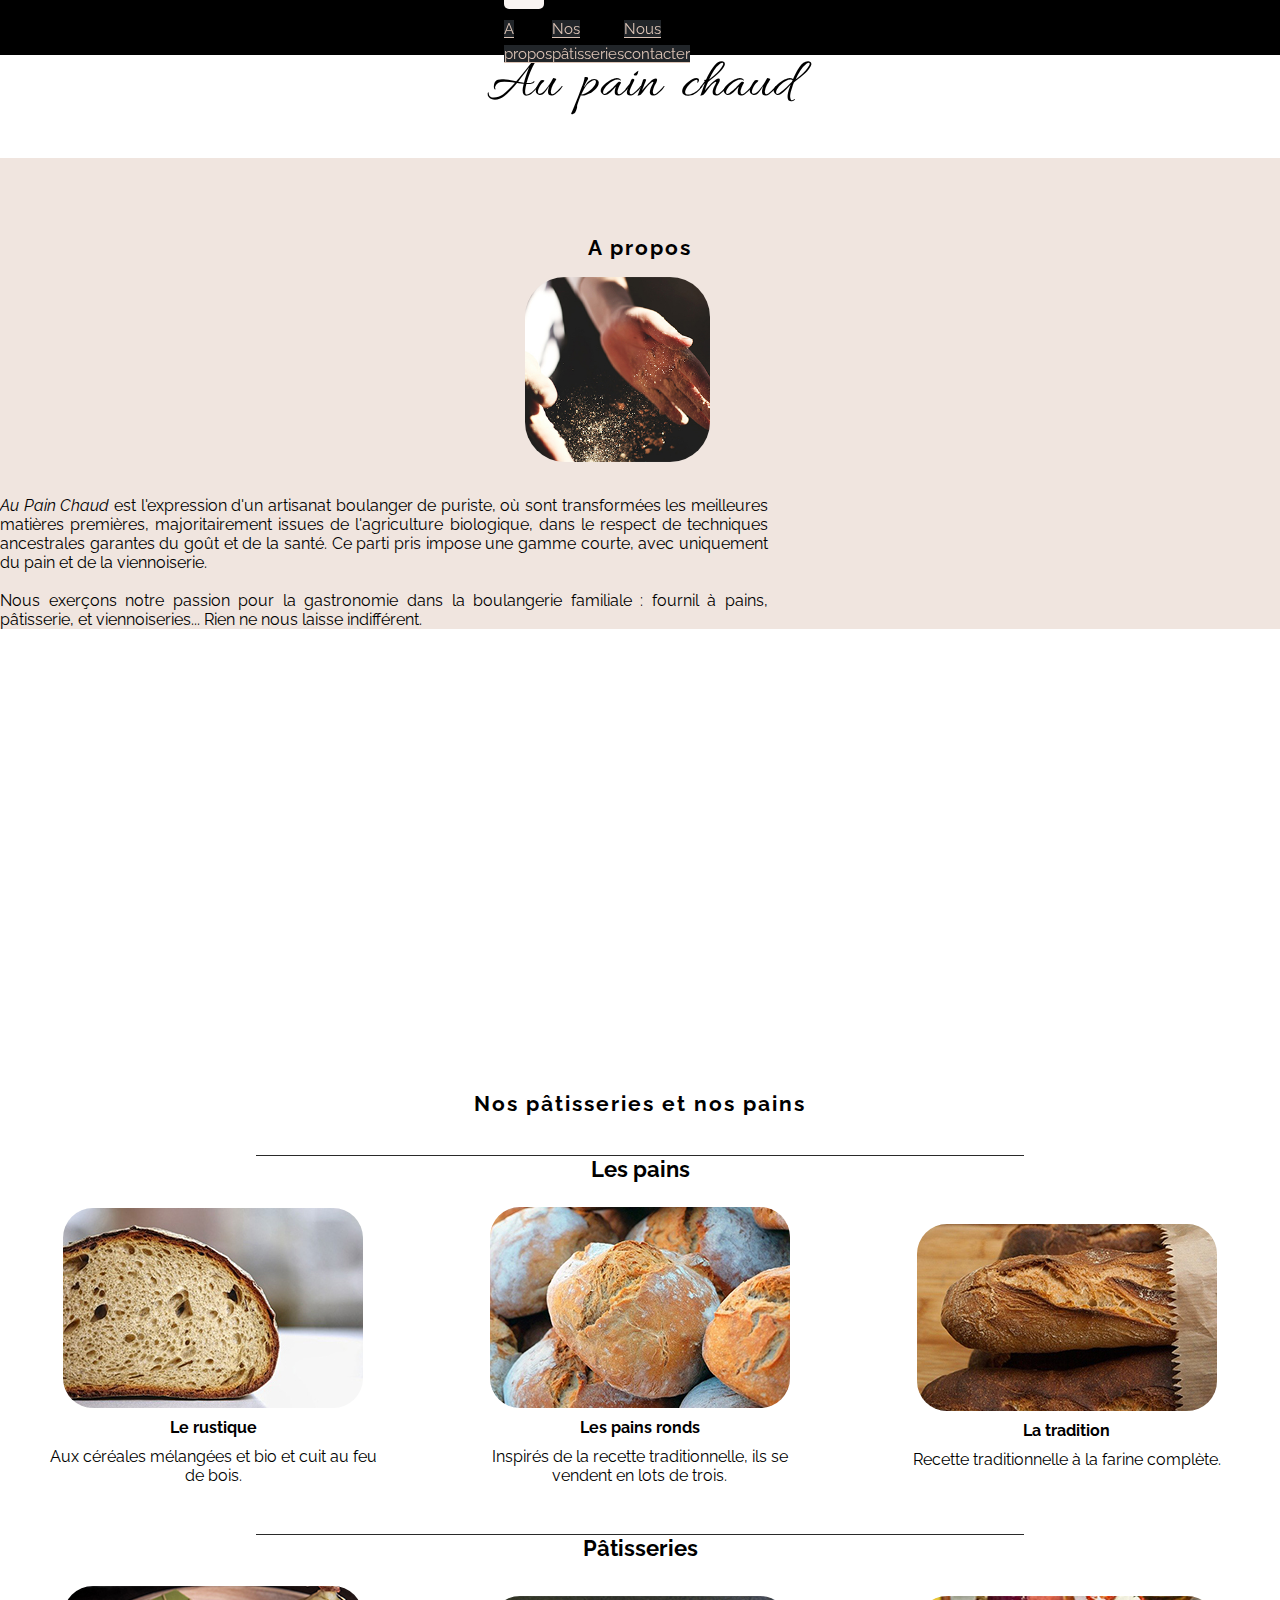
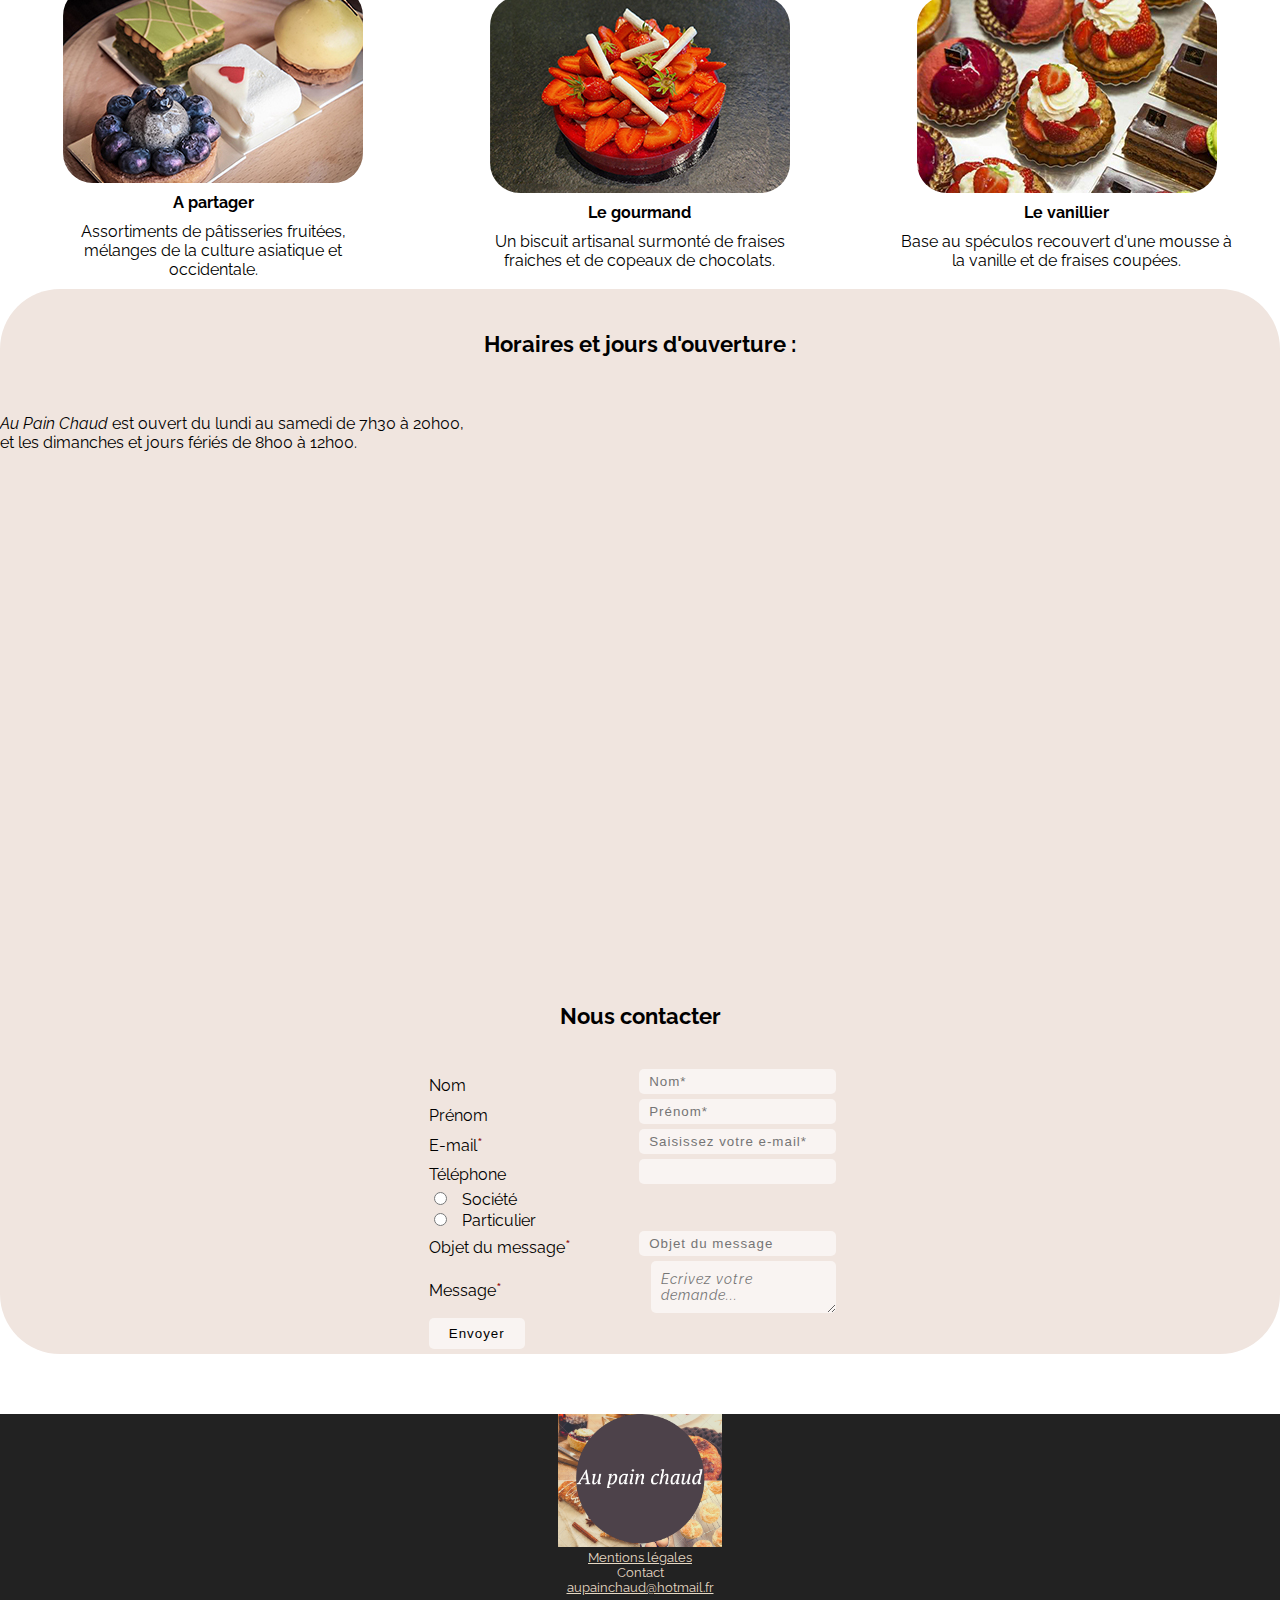
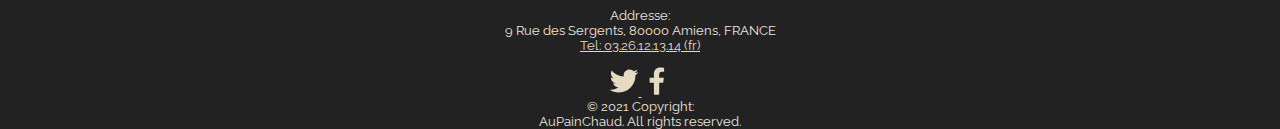
<file: index.html>
<!DOCTYPE html>
<html lang="fr">
<head>
    <meta charset="UTF-8">
    <meta http-equiv="X-UA-Compatible" content="IE=edge">
    <meta name="viewport" content="width=device-width, initial-scale=1.0">
    <link rel="preconnect" href="https://fonts.googleapis.com">
    <link rel="preconnect" href="https://fonts.gstatic.com" crossorigin>
    <!--bootstrap-->
    <link href="https://cdn.jsdelivr.net/npm/bootstrap@5.0.2/dist/css/bootstrap.min.css" rel="stylesheet"
        integrity="sha384-EVSTQN3/azprG1Anm3QDgpJLIm9Nao0Yz1ztcQTwFspd3yD65VohhpuuCOmLASjC" crossorigin="anonymous">
    <!--police d'écriture-->
    <link href="https://fonts.googleapis.com/css2?family=Raleway:wght@300&display=swap" rel="stylesheet">
    <link href="https://fonts.googleapis.com/css2?family=Allura&display=swap" rel="stylesheet">     
    <link href="https://fonts.googleapis.com/css2?family=Allura&display=swap" rel="stylesheet">
    <link rel="stylesheet" href="asset/css/style.css">    
    <!--logo-->
    <link rel="icon" type="image/png" sizes="16x16" href="asset/img/Logo_Au_Pain_Chaud.png">
    <title>Au pain chaud - Boulangerie pâtisserie sur Amiens</title>
</head>
<body>
    <header>
          <nav class="navbar navbar-expand-lg fixed-top navbar-dark bg-dark">
            <div class="container">
              <button class="navbar-toggler" type="button" data-bs-toggle="collapse" data-bs-target="#navbarTogglerDemo03" aria-controls="navbarTogglerDemo03" aria-expanded="false" aria-label="Toggle navigation">
                <span class="navbar-toggler-icon"></span>
              </button>
              <div class="collapse navbar-collapse justify-content-center" id="navbarTogglerDemo03">
                <ul class="navbar-nav">
                    <li class="nav-item">
                      <a class="nav-link" href="#abLink">A propos</a>
                    </li>
                    <li class="nav-item">
                      <a class="nav-link" href="#pastryLink">Nos pâtisseries</a>
                    </li>
                    <li class="nav-item">
                      <a class="nav-link" href="#contactLink">Nous contacter</a>
                    </li>
                  </ul>
              </div>
            </div>
          </nav>
          
        <!-- end nav barre -->
    </header>     
            <h1 class="marg">Au pain chaud</h1>
    <!-- about -->
    <div class="container-fluid">
        <div class="row">
            <div class="about">
                <div id="abLink" class="abTitle">
                    <h2 class="col-12 col-lg-12 mb-4">A propos</h2>
                </div>
                <div class="col-12 mb-4 col-lg-4">
                    <img src="asset/img/apropos.jpg" class="abImage" alt="image de mains de boulanger - Au Pain Chaud">
                </div>

                <div class="col-12 col-lg-8">
                    <p class="abText"><em>Au Pain Chaud</em> est l'expression d'un artisanat boulanger de puriste,
                        où sont transformées les meilleures matières premières, majoritairement issues de
                        l'agriculture biologique,
                        dans le respect de techniques ancestrales garantes du goût et de la santé. Ce parti pris
                        impose une gamme
                        courte, avec uniquement du pain et de la viennoiserie.</p> <br>

                    <p class="abText">Nous exerçons notre passion pour la gastronomie dans la boulangerie familiale
                        :
                        fournil à pains, pâtisserie, et viennoiseries... Rien ne nous laisse indifférent.</p>
                </div>
            </div>
        </div>
    </div>
    <!-- end about -->
    <div class="img-fluid video" >
        <iframe width="560" height="315" src="https://www.youtube.com/embed/OR29MSlsKBU?autoplay=1&mute=1"  
        title="YouTube video player" frameborder="0"
         allow="accelerometer; autoplay; clipboard-write; encrypted-media; gyroscope; picture-in-picture" 
         allowfullscreen></iframe>
    </div>     
    <!--portfolio-->
    <div class="container-fluid">
    <h2 id="pastryLink" class="pastry display-2">Nos pâtisseries et nos pains</h2>    
        <h3>Les pains</h3>
        <div class="row folio">
            <div class="col-12 col-xs-12 col-sm-12 col-md-12 col-lg-4 imgTab">
                <img src="asset/img/rustic.jpg" alt="Pain rustique au feu de bois - Au Pain Chaud">
                <h4>Le rustique</h4>
                <p>Aux céréales mélangées et bio et cuit au feu de bois.</p>
            </div>

            <div class="col-12 col-xs-12 col-sm-12 col-md-12 col-lg-4 imgTab">
                <img src="asset/img/round.jpg" alt="Lots de pains ronds - Au Pain Chaud">
                <h4>Les pains ronds</h4>
                <p>Inspirés de la recette traditionnelle, ils se vendent en lots de trois.</p>
            </div>

            <div class="col-12 col-xs-12 col-sm-12 col-md-12 col-lg-4 imgTab">
                <img src="asset/img/tradition.jpg" alt="Pains tradition - Au Pain Chaud">
                <h4>La tradition</h4>
                <p>Recette traditionnelle à la farine complète.</p>
            </div>
        </div>
        <!-- Pâtisseries -->
        <h3>Pâtisseries</h3>
        <div class="row folio">
            <div class="col-12 col-xs-12 col-sm-12 col-md-12 col-lg-4 imgTab"><img src="asset/img/blueberry.jpg" alt="Assortiments de pâtisseries aux fruits - Au Pain Chaud">
                <h4>A partager</h4>
                <p>Assortiments de pâtisseries fruitées, mélanges de la culture asiatique et occidentale.</p>
            </div>

            <div class="col-12 col-xs-12 col-sm-12 col-md-12 col-lg-4 imgTab"><img src="asset/img/charlotte.jpg" alt="Biscuits auc fraises et chocolats blancs - Au Pain Chaud">
                <h4>Le gourmand</h4>
                <p>Un biscuit artisanal surmonté de fraises fraiches et de copeaux de chocolats.</p>
            </div>

            <div class="col-12 col-xs-12 col-sm-12 col-md-12 col-lg-4 imgTab"><img src="asset/img/redPastry.jpg" alt="Pâtisseries à la vanille et aux fraises - Au Pain Chaud">
                <h4>Le vanillier</h4>
                <p>Base au spéculos recouvert d'une mousse à la vanille et de fraises coupées.</p>
            </div>
        </div>
    </div>
    <!-- end portfolio
    adress & form contact -->
    <!-- <h2 id="contactLink">Venir chez nous</h2>
    <div class="contactContainer container-fluid">
        <div class="row">
            <div class="contactItems">
                <h3>Nous contacter</h3>
                <form action="/ma-page-de-traitement" method="POST">
                    <div class="row">
                        <div class="col-12">
                        <label for="name">Nom <span>* </span></label>
                        <input type="text" id="name" name="user_name" placeholder="Nom*" required>
                    </div>
                    </div>
                    <div class="row">
                        <div class="col-12">
                        <label for="firstname">Prénom <span>* </span></label>
                        <input type="text" id="firstname" name="user_firstname" placeholder="Prénom*" required>
                    </div>
                </div>
                    <div class="row">
                        <div class="col-12">
                        <label for="mail">E-mail<span></span></label>
                        <input type="email" id="mail" name="user_mail" placeholder="Saisissez votre e-mail*">
                    </div>
                </div>
                    <div class="row">
                        <div class="col-12">
                        <label>Téléphone </label>
                        <input type="tel" name="tel" maxlength="10" Pattern="^9[0-9]{7}" />
                    </div>
                </div>
                    <div class="row">
                        <div class="col-12">
                        <input type="radio" id="society" name="type" value="society">
                        <label for="society">Société</label>
                    </div>
                </div>
                    <div class="row">
                        <div class="col-12">
                        <input type="radio" id="particulier" name="type" value="particulier">
                        <label for="particulier">Particulier</label>
                    </div>
                </div>
                    <div class="row">
                        <div class="col-12">
                        <label for="subjectline">Objet du message<span>*</span></label>
                        <input type="text" id="subjectline" name="subjectline" placeholder="Objet du message" required>
                    </div>
                </div>
                    <div class="row">
                        <div class="col-12">
                        <label for="msg">Message<span>*</span></label>
                        <textarea id="msg" name="user_message" placeholder="Ecrivez votre demande..." required></textarea>
                    </div>
                    </div>
                    <div class="button">
                        <button type="submit">Envoyer</button>
                    </div>
                </form>
            </div>    
        </div>

        map
        <div class="row">
            <div class="col-12 col-lg-6">
                <div class="contactItems"><iframe class="map"
                        src="https://www.google.com/maps/embed?pb=!1m18!1m12!1m3!1d2570.26251409109!2d2.296106338242958!3d49.89387466146538!2m3!1f0!2f0!3f0!3m2!1i1024!2i768!4f13.1!3m3!1m2!1s0x47e78438b2bf754f%3A0x8ab1ab82f99fffc6!2sPlaisir%20du%20Pain%20Chaud!5e0!3m2!1sfr!2sfr!4v1624458590039!5m2!1sfr!2sfr"
                        width="500" height="500" style="border: 150px;" allowfullscreen="" loading="lazy"></iframe>
                </div>
            </div>
        </div>
        schedules
        <div class="contactItems schedule">
            <div class="col-12 offset-3 col-lg-6">
                <h3>Horaires et jours d'ouverture de votre boulangerie pâtisserie</h3>
                <p><em>Au Pain Chaud</em> est ouvert du lundi au samedi de 7h30 à 20h00,<br>
                    et les dimanches et jours fériés de 8h00 à 12h00.</p>
            </div>
        </div>        
    </div>  -->
    <div class="container-fluid">
        <div class="contactContainer">            
            <div class="row">
                <div class="col col-xs-12 col-lg-4 col-md-4 text-center">
                    </br>
                    <h3>Horaires et jours d'ouverture :</h3></br>
                    <p><em>Au Pain Chaud</em> est ouvert du lundi au samedi de 7h30 à 20h00,<br>
                        et les dimanches et jours fériés de 8h00 à 12h00.</p>
                </div>               
                <div class="col col-xs-12 col-lg-4 col-md-4">
                    <iframe class="map  justify-content-center"
                        src="https://www.google.com/maps/embed?pb=!1m18!1m12!1m3!1d2570.26251409109!2d2.296106338242958!3d49.89387466146538!2m3!1f0!2f0!3f0!3m2!1i1024!2i768!4f13.1!3m3!1m2!1s0x47e78438b2bf754f%3A0x8ab1ab82f99fffc6!2sPlaisir%20du%20Pain%20Chaud!5e0!3m2!1sfr!2sfr!4v1624458590039!5m2!1sfr!2sfr"
                        width="450" height="450" style="border: 150px;;" allowfullscreen="" loading="lazy"></iframe>
                </div>            
                <div class="col col-xs-12 col-lg-4 col-md-4 justify-content-center">
                    </br>
                    <h3>Nous contacter</h3>
              
                    <form action="/ma-page-de-traitement" method="POST">
                        <div>
                            <label for="name">Nom <span> </span></label>
                            <input type="text" id="name" name="user_name" placeholder="Nom*" required>
                        </div>
                        <div>
                            <label for="firstname">Prénom <span> </span></label>
                            <input type="text" id="firstname" name="user_firstname" placeholder="Prénom*" required>
                        </div>
                        <div>
                            <label for="mail">E-mail<span>*</span></label>
                            <input type="email" id="mail" name="user_mail" placeholder="Saisissez votre e-mail*">
                        </div>
                        <div>
                            <label>Téléphone </label>
                            <input type="tel" name="tel" maxlength="10" Pattern="^9[0-9]{7}" />
                        </div>
                        <div>
                            <input type="radio" id="society" name="type" value="society">
                            <label for="society">Société</label>
                        </div>
                        <div>
                            <input type="radio" id="particulier" name="type" value="particulier">
                            <label for="particulier">Particulier</label>
                        </div>
                        <div>
                            <label for="subjectline">Objet du message<span>*</span></label>
                            <input type="text" id="subjectline" name="subjectline" placeholder="Objet du message"
                                required>
                        </div>
                        <div>
                            <label for="msg">Message<span>*</span></label>
                            <textarea id="msg" name="user_message" placeholder="Ecrivez votre demande..."
                                required></textarea>
                        </div>
                        <div class="button">
                            <button type="submit">Envoyer</button>
                        </div>
                    </form>
                </div>


            </div>
        </div>
    <!-- footer -->
    <footer class="page-footer font-small blue pt-4">
        <div class="container">  
        <!--row -->
        <div class="row">
            <div class="col-12 col-lg-4 mb-md-0 mt-3">
            <a class="text-uppercase"><img class="img-footer" img src="asset/img/Logo_Au_Pain_Chaud.png" alt="logo - Au Pain Chaud"
                style="width:30%; height:auto; margin-left: 0"></a>  
            </div>
            <div class="col-12 col-lg-2 mb-md-0 mb-3">  
            <a href="legalNotice.html" target="_blank">Mentions légales</a>  
            </div>
            <div class="col-12 col-lg-2 mb-md-0 mb-3"> 
            <a>Contact<br><a href="mailto:aupainchaud@hotmail.fr">aupainchaud@hotmail.fr</a>
            </div>
            <div class="col-12 col-lg-2 mb-md-0 mb-3">
            <p>Addresse:<br> 9 Rue des Sergents, 80000 Amiens, FRANCE<br>
                <a href="tel:+333121314">Tel: 03.26.12.13.14 (fr)</a>
            </p>
            </div>
            <div class="col-12 col-lg-2 mb-md-0 mb-3">  
            <a href="https://twitter.com/?lang=fr" target="_blank">
                <img src="asset/img/twitter.svg" alt="logo twitter blanc" id="logotwitter">
            </a>     
            <a href="https://facebook.com/%22%3E" target="_blank">
                <img img src="asset/img/facebook.svg" alt="logo facebook bleu" id="logofacebook">
            </a>  
            </div> 
            <!-- Copyright -->
            <div class="col-12 mb-md-0 mb-3footer-copyright text-center py-4">© 2021 Copyright: </br> AuPainChaud.
            All rights reserved.
            </div>  
        </div>
        </div> 
    </footer>
    <!--bootstrap-->
    <script src="https://cdn.jsdelivr.net/npm/bootstrap@5.0.2/dist/js/bootstrap.bundle.min.js"
        integrity="sha384-MrcW6ZMFYlzcLA8Nl+NtUVF0sA7MsXsP1UyJoMp4YLEuNSfAP+JcXn/tWtIaxVXM" crossorigin="anonymous">
    </script>
</body>
</html>
</file>
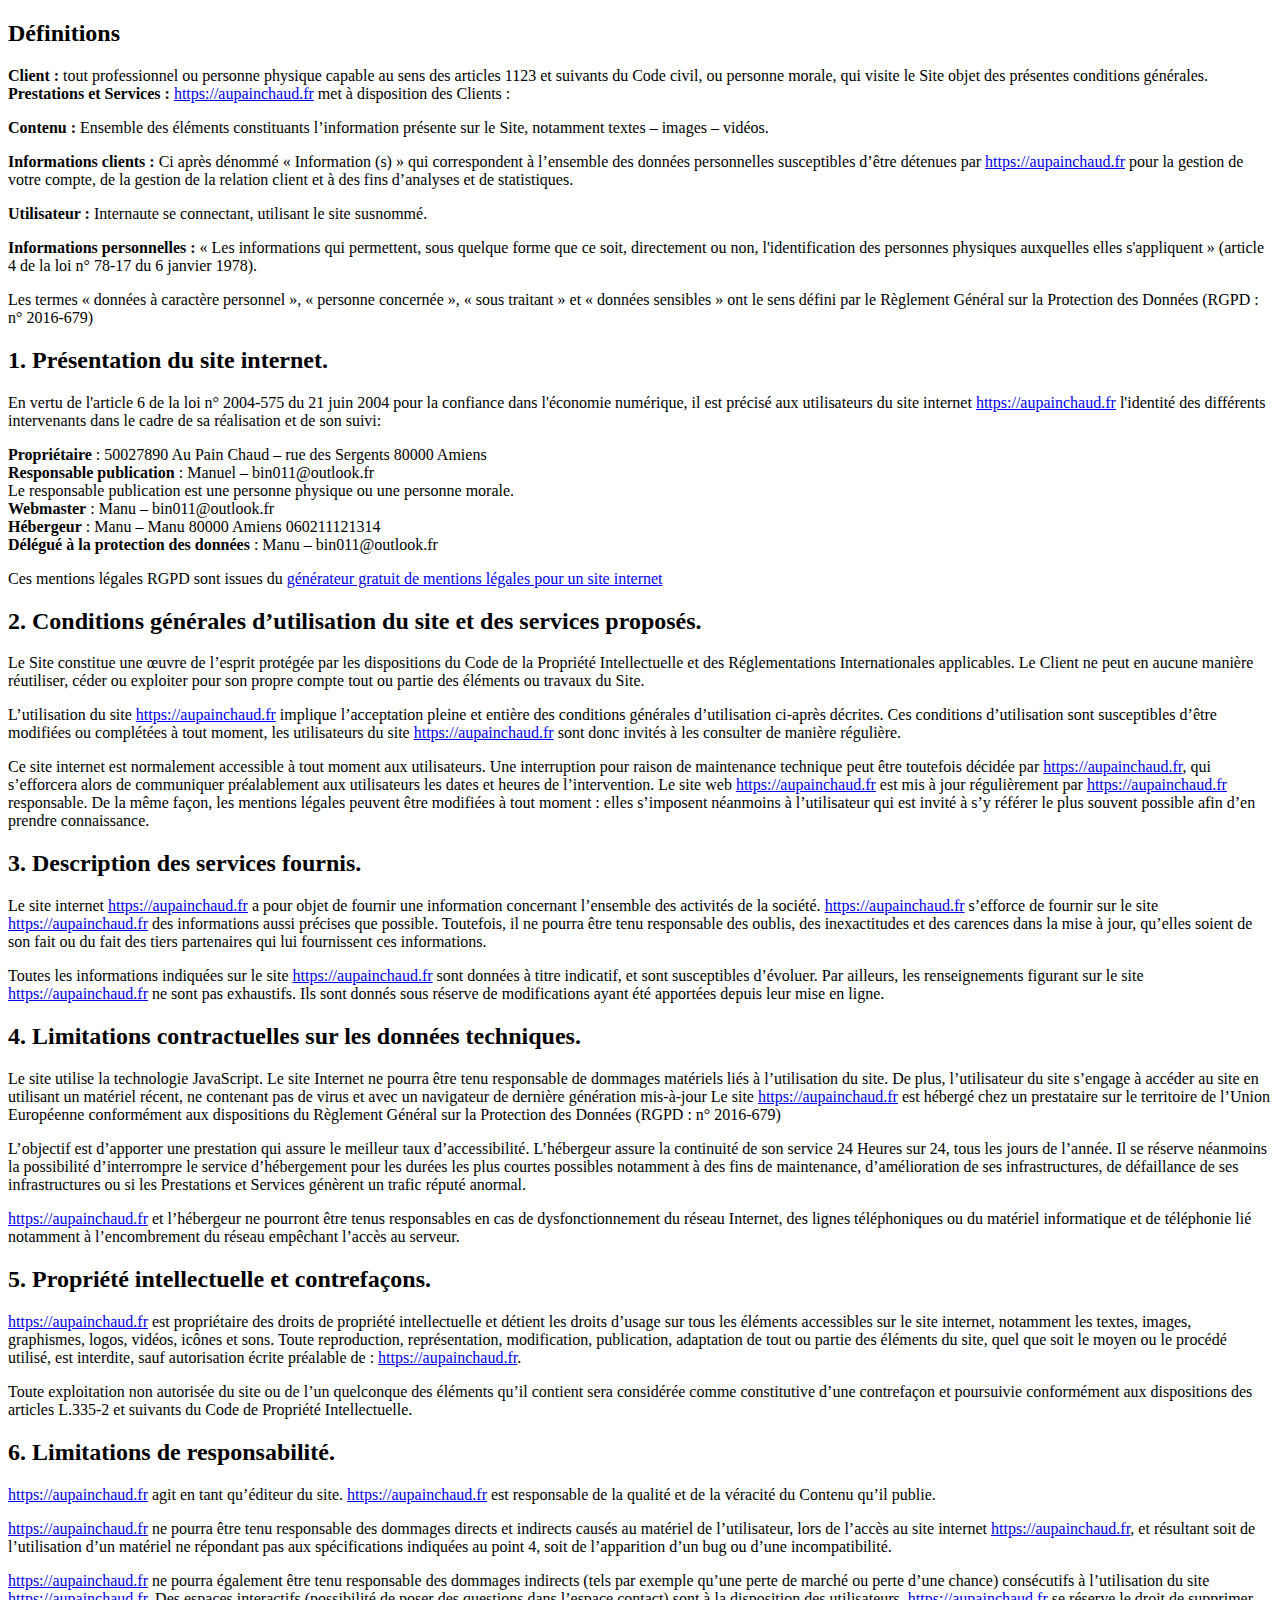
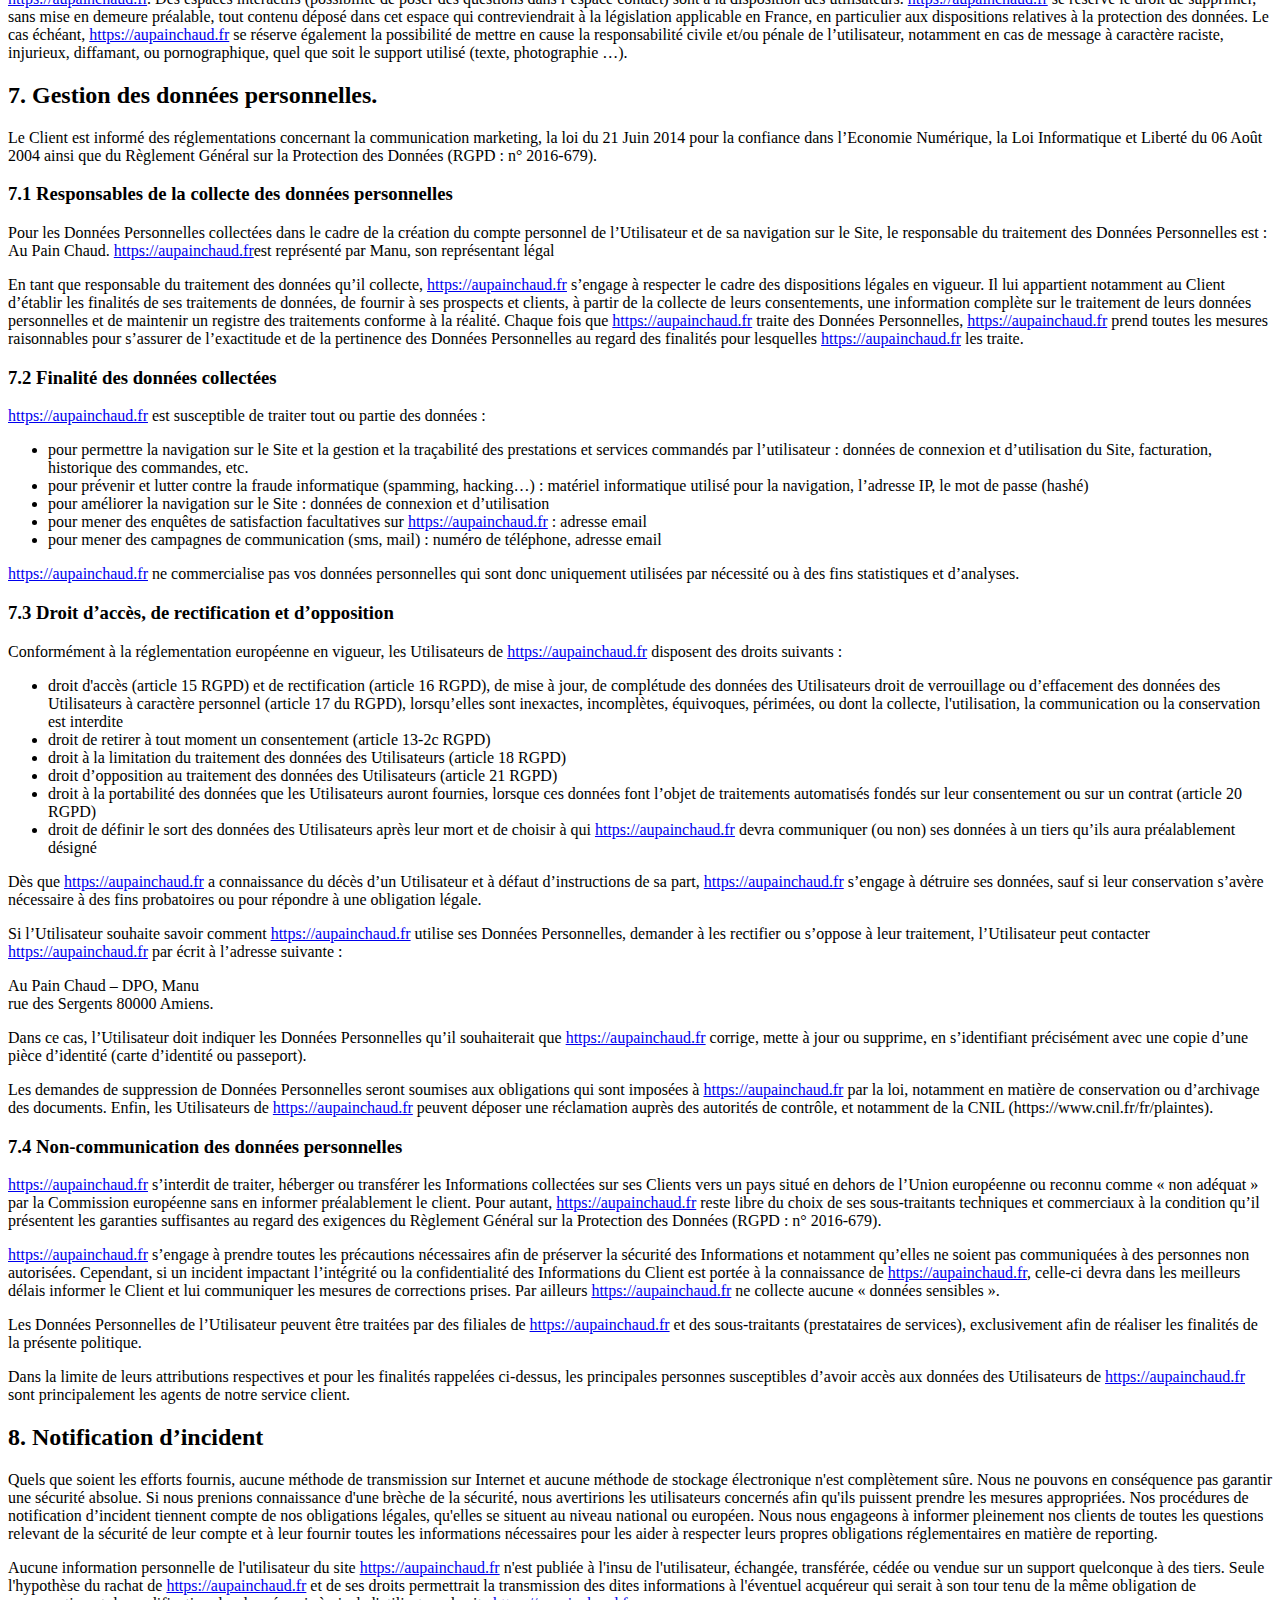
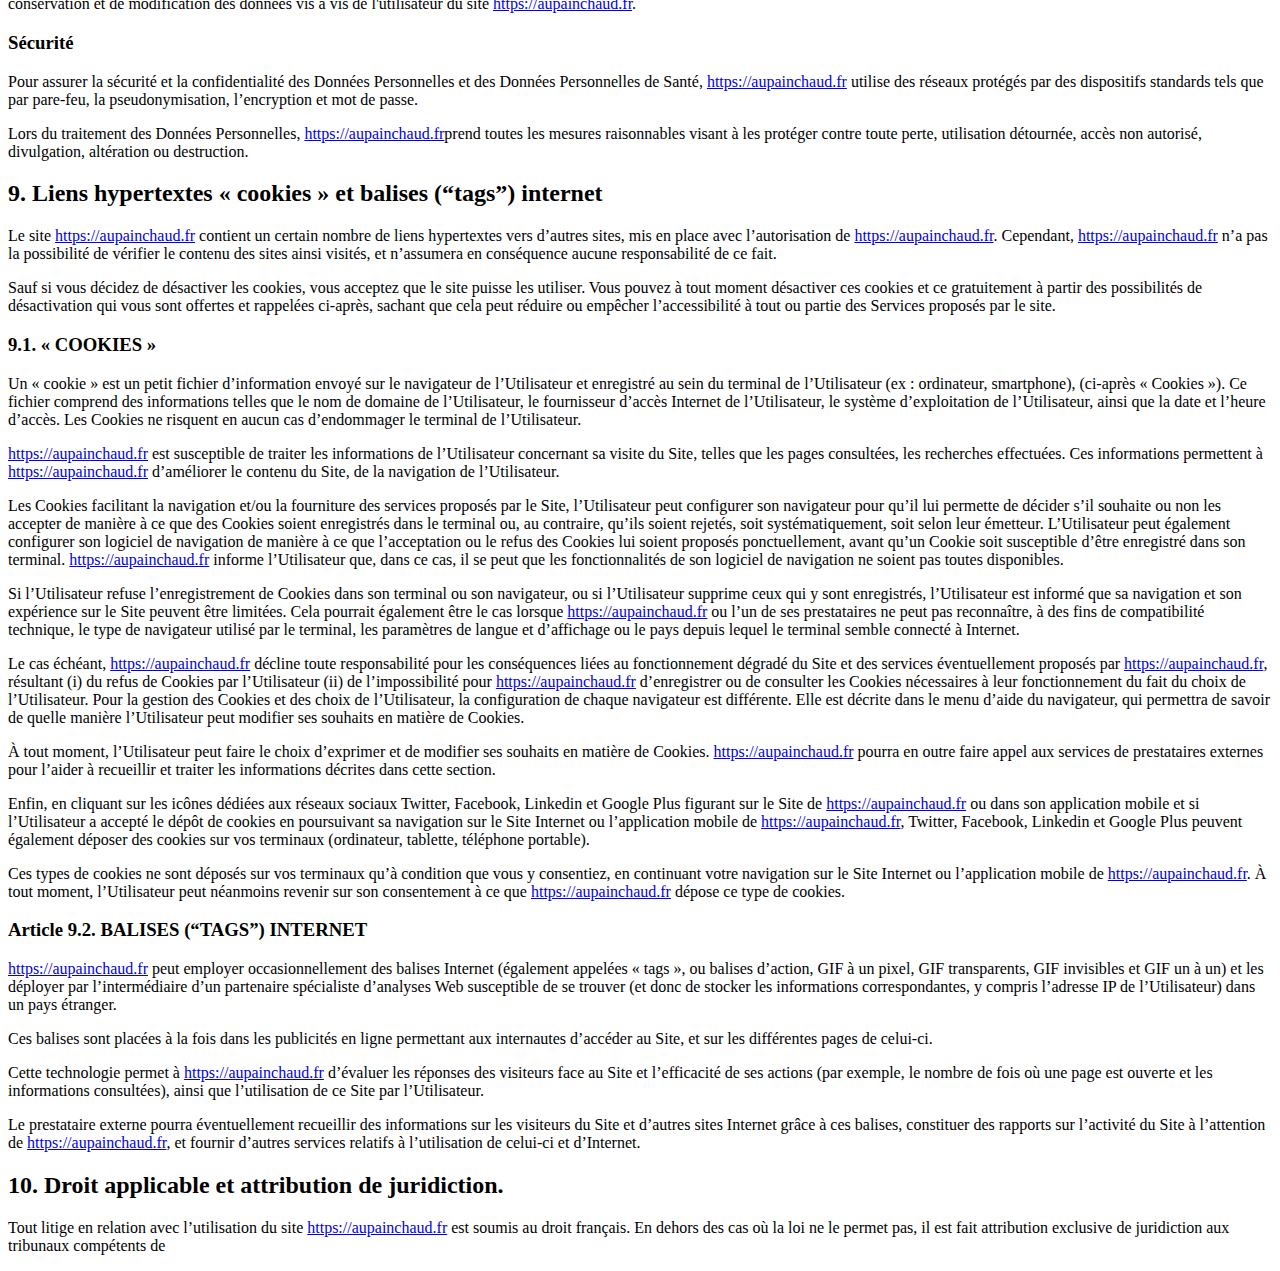
<file: legalNotice.html>
<!DOCTYPE html>
<html lang="fr">
<head>
    <meta charset="utf-8">
    <meta http-equiv="X-UA-Compatible" content="IE=edge">
    <meta name="viewport" content="width=device-width, initial-scale=1.0">

    <title>Mentions Légales - Au Pain Chaud</title>
</head>
<body>
              
                <h2>Définitions</h2>
                <p><b>Client :</b> tout professionnel ou personne physique capable au sens des articles 1123 et suivants du Code civil, ou personne morale, qui visite le Site objet des présentes conditions générales.<br>
                <b>Prestations et Services :</b> <a href="https://aupainchaud.fr">https://aupainchaud.fr</a> met à disposition des Clients :</p>

                <p><b>Contenu :</b> Ensemble des éléments constituants l’information présente sur le Site, notamment textes – images – vidéos.</p>

                <p><b>Informations clients :</b> Ci après dénommé « Information (s) » qui correspondent à l’ensemble des données personnelles susceptibles d’être détenues par <a href="https://aupainchaud.fr">https://aupainchaud.fr</a> pour la gestion de votre compte, de la gestion de la relation client et à des fins d’analyses et de statistiques.</p>


                <p><b>Utilisateur :</b> Internaute se connectant, utilisant le site susnommé.</p>
                <p><b>Informations personnelles :</b> « Les informations qui permettent, sous quelque forme que ce soit, directement ou non, l'identification des personnes physiques auxquelles elles s'appliquent » (article 4 de la loi n° 78-17 du 6 janvier 1978).</p>
                <p>Les termes « données à caractère personnel », « personne concernée », « sous traitant » et « données sensibles » ont le sens défini par le Règlement Général sur la Protection des Données (RGPD : n° 2016-679)</p>

                <h2>1. Présentation du site internet.</h2>
                <p>En vertu de l'article 6 de la loi n° 2004-575 du 21 juin 2004 pour la confiance dans l'économie numérique, il est précisé aux utilisateurs du site internet <a href="https://aupainchaud.fr">https://aupainchaud.fr</a> l'identité des différents intervenants dans le cadre de sa réalisation et de son suivi:
                </p><p><strong>Propriétaire</strong> :  50027890 Au Pain Chaud   – rue des Sergents 80000 Amiens<br>
                              
                <strong>Responsable publication</strong> : Manuel – bin011@outlook.fr<br>
                Le responsable publication est une personne physique ou une personne morale.<br>
                <strong>Webmaster</strong> : Manu – bin011@outlook.fr<br>
                <strong>Hébergeur</strong> : Manu – Manu 80000 Amiens 060211121314<br>
                <strong>Délégué à la protection des données</strong> : Manu – bin011@outlook.fr<br>
                </p>

                <div ng-bind-html="linkHTML"><p>Ces mentions légales RGPD sont issues du <a href="https://fr.orson.io/1371/generateur-mentions-legales" title="générateur gratuit de mentions légales pour un site internet">générateur gratuit de mentions légales pour un site internet</a></p></div>



                <h2>2. Conditions générales d’utilisation du site et des services proposés.</h2>

                <p>Le Site constitue une œuvre de l’esprit protégée par les dispositions du Code de la Propriété Intellectuelle et des Réglementations Internationales applicables. 
                Le Client ne peut en aucune manière réutiliser, céder ou exploiter pour son propre compte tout ou partie des éléments ou travaux du Site.</p>

                <p>L’utilisation du site <a href="https://aupainchaud.fr">https://aupainchaud.fr</a> implique l’acceptation pleine et entière des conditions générales d’utilisation ci-après décrites. Ces conditions d’utilisation sont susceptibles d’être modifiées ou complétées à tout moment, les utilisateurs du site <a href="https://aupainchaud.fr">https://aupainchaud.fr</a> sont donc invités à les consulter de manière régulière.</p>

                <p>Ce site internet est normalement accessible à tout moment aux utilisateurs. Une interruption pour raison de maintenance technique peut être toutefois décidée par <a href="https://aupainchaud.fr">https://aupainchaud.fr</a>, qui s’efforcera alors de communiquer préalablement aux utilisateurs les dates et heures de l’intervention.
                Le site web <a href="https://aupainchaud.fr">https://aupainchaud.fr</a> est mis à jour régulièrement par <a href="https://aupainchaud.fr">https://aupainchaud.fr</a> responsable. De la même façon, les mentions légales peuvent être modifiées à tout moment : elles s’imposent néanmoins à l’utilisateur qui est invité à s’y référer le plus souvent possible afin d’en prendre connaissance.</p>

                <h2>3. Description des services fournis.</h2>

                <p>Le site internet <a href="https://aupainchaud.fr">https://aupainchaud.fr</a> a pour objet de fournir une information concernant l’ensemble des activités de la société.
                <a href="https://aupainchaud.fr">https://aupainchaud.fr</a> s’efforce de fournir sur le site <a href="https://aupainchaud.fr">https://aupainchaud.fr</a> des informations aussi précises que possible. Toutefois, il ne pourra être tenu responsable des oublis, des inexactitudes et des carences dans la mise à jour, qu’elles soient de son fait ou du fait des tiers partenaires qui lui fournissent ces informations.</p>

                <p>Toutes les informations indiquées sur le site <a href="https://aupainchaud.fr">https://aupainchaud.fr</a> sont données à titre indicatif, et sont susceptibles d’évoluer. Par ailleurs, les renseignements figurant sur le site <a href="https://aupainchaud.fr">https://aupainchaud.fr</a> ne sont pas exhaustifs. Ils sont donnés sous réserve de modifications ayant été apportées depuis leur mise en ligne.</p>

                <h2>4. Limitations contractuelles sur les données techniques.</h2>

                <p>Le site utilise la technologie JavaScript.

                Le site Internet ne pourra être tenu responsable de dommages matériels liés à l’utilisation du site. De plus, l’utilisateur du site s’engage à accéder au site en utilisant un matériel récent, ne contenant pas de virus et avec un navigateur de dernière génération mis-à-jour
                Le site <a href="https://aupainchaud.fr">https://aupainchaud.fr</a> est hébergé chez un prestataire sur le territoire de l’Union Européenne conformément aux dispositions du Règlement Général sur la Protection des Données (RGPD : n° 2016-679)</p>

                <p>L’objectif est d’apporter une prestation qui assure le meilleur taux d’accessibilité. L’hébergeur assure la continuité de son service 24 Heures sur 24, tous les jours de l’année. Il se réserve néanmoins la possibilité d’interrompre le service d’hébergement pour les durées les plus courtes possibles notamment à des fins de maintenance, d’amélioration de ses infrastructures, de défaillance de ses infrastructures ou si les Prestations et Services génèrent un trafic réputé anormal.</p>

                <p><a href="https://aupainchaud.fr">https://aupainchaud.fr</a> et l’hébergeur ne pourront être tenus responsables en cas de dysfonctionnement du réseau Internet, des lignes téléphoniques ou du matériel informatique et de téléphonie lié notamment à l’encombrement du réseau empêchant l’accès au serveur.</p>

                <h2>5. Propriété intellectuelle et contrefaçons.</h2>

                <p><a href="https://aupainchaud.fr">https://aupainchaud.fr</a> est propriétaire des droits de propriété intellectuelle et détient les droits d’usage sur tous les éléments accessibles sur le site internet, notamment les textes, images, graphismes, logos, vidéos, icônes et sons.
                Toute reproduction, représentation, modification, publication, adaptation de tout ou partie des éléments du site, quel que soit le moyen ou le procédé utilisé, est interdite, sauf autorisation écrite préalable de : <a href="https://aupainchaud.fr">https://aupainchaud.fr</a>.</p>

                <p>Toute exploitation non autorisée du site ou de l’un quelconque des éléments qu’il contient sera considérée comme constitutive d’une contrefaçon et poursuivie conformément aux dispositions des articles L.335-2 et suivants du Code de Propriété Intellectuelle.</p>

                <h2>6. Limitations de responsabilité.</h2>

                <p><a href="https://aupainchaud.fr">https://aupainchaud.fr</a> agit en tant qu’éditeur du site. <a href="https://aupainchaud.fr">https://aupainchaud.fr</a>  est responsable de la qualité et de la véracité du Contenu qu’il publie. </p>

                <p><a href="https://aupainchaud.fr">https://aupainchaud.fr</a> ne pourra être tenu responsable des dommages directs et indirects causés au matériel de l’utilisateur, lors de l’accès au site internet <a href="https://aupainchaud.fr">https://aupainchaud.fr</a>, et résultant soit de l’utilisation d’un matériel ne répondant pas aux spécifications indiquées au point 4, soit de l’apparition d’un bug ou d’une incompatibilité.</p>

                <p><a href="https://aupainchaud.fr">https://aupainchaud.fr</a> ne pourra également être tenu responsable des dommages indirects (tels par exemple qu’une perte de marché ou perte d’une chance) consécutifs à l’utilisation du site <a href="https://aupainchaud.fr">https://aupainchaud.fr</a>.
                Des espaces interactifs (possibilité de poser des questions dans l’espace contact) sont à la disposition des utilisateurs. <a href="https://aupainchaud.fr">https://aupainchaud.fr</a> se réserve le droit de supprimer, sans mise en demeure préalable, tout contenu déposé dans cet espace qui contreviendrait à la législation applicable en France, en particulier aux dispositions relatives à la protection des données. Le cas échéant, <a href="https://aupainchaud.fr">https://aupainchaud.fr</a> se réserve également la possibilité de mettre en cause la responsabilité civile et/ou pénale de l’utilisateur, notamment en cas de message à caractère raciste, injurieux, diffamant, ou pornographique, quel que soit le support utilisé (texte, photographie …).</p>

                <h2>7. Gestion des données personnelles.</h2>

                <p>Le Client est informé des réglementations concernant la communication marketing, la loi du 21 Juin 2014 pour la confiance dans l’Economie Numérique, la Loi Informatique et Liberté du 06 Août 2004 ainsi que du Règlement Général sur la Protection des Données (RGPD : n° 2016-679). </p>

                <h3>7.1 Responsables de la collecte des données personnelles</h3>

                <p>Pour les Données Personnelles collectées dans le cadre de la création du compte personnel de l’Utilisateur et de sa navigation sur le Site, le responsable du traitement des Données Personnelles est : Au Pain Chaud. <a href="https://aupainchaud.fr">https://aupainchaud.fr</a>est représenté par Manu, son représentant légal</p>

                <p>En tant que responsable du traitement des données qu’il collecte, <a href="https://aupainchaud.fr">https://aupainchaud.fr</a> s’engage à respecter le cadre des dispositions légales en vigueur. Il lui appartient notamment au Client d’établir les finalités de ses traitements de données, de fournir à ses prospects et clients, à partir de la collecte de leurs consentements, une information complète sur le traitement de leurs données personnelles et de maintenir un registre des traitements conforme à la réalité.
                Chaque fois que <a href="https://aupainchaud.fr">https://aupainchaud.fr</a> traite des Données Personnelles, <a href="https://aupainchaud.fr">https://aupainchaud.fr</a> prend toutes les mesures raisonnables pour s’assurer de l’exactitude et de la pertinence des Données Personnelles au regard des finalités pour lesquelles <a href="https://aupainchaud.fr">https://aupainchaud.fr</a> les traite.</p>
                 
                <h3>7.2 Finalité des données collectées</h3>
                 
                <p><a href="https://aupainchaud.fr">https://aupainchaud.fr</a> est susceptible de traiter tout ou partie des données : </p>

                <ul>
                  
                <li>pour permettre la navigation sur le Site et la gestion et la traçabilité des prestations et services commandés par l’utilisateur : données de connexion et d’utilisation du Site, facturation, historique des commandes, etc. </li>
                 
                <li>pour prévenir et lutter contre la fraude informatique (spamming, hacking…) : matériel informatique utilisé pour la navigation, l’adresse IP, le mot de passe (hashé) </li>
                 
                <li>pour améliorer la navigation sur le Site : données de connexion et d’utilisation </li>
                 
                <li>pour mener des enquêtes de satisfaction facultatives sur <a href="https://aupainchaud.fr">https://aupainchaud.fr</a> : adresse email </li>
                <li>pour mener des campagnes de communication (sms, mail) : numéro de téléphone, adresse email</li>


                </ul>

                <p><a href="https://aupainchaud.fr">https://aupainchaud.fr</a> ne commercialise pas vos données personnelles qui sont donc uniquement utilisées par nécessité ou à des fins statistiques et d’analyses.</p>
                 
                <h3>7.3 Droit d’accès, de rectification et d’opposition</h3>
                 
                <p>
                Conformément à la réglementation européenne en vigueur, les Utilisateurs de <a href="https://aupainchaud.fr">https://aupainchaud.fr</a> disposent des droits suivants : </p>
                 <ul>

                <li>droit d'accès (article 15 RGPD) et de rectification (article 16 RGPD), de mise à jour, de complétude des données des Utilisateurs droit de verrouillage ou d’effacement des données des Utilisateurs à caractère personnel (article 17 du RGPD), lorsqu’elles sont inexactes, incomplètes, équivoques, périmées, ou dont la collecte, l'utilisation, la communication ou la conservation est interdite </li>
                 
                <li>droit de retirer à tout moment un consentement (article 13-2c RGPD) </li>
                 
                <li>droit à la limitation du traitement des données des Utilisateurs (article 18 RGPD) </li>
                 
                <li>droit d’opposition au traitement des données des Utilisateurs (article 21 RGPD) </li>
                 
                <li>droit à la portabilité des données que les Utilisateurs auront fournies, lorsque ces données font l’objet de traitements automatisés fondés sur leur consentement ou sur un contrat (article 20 RGPD) </li>
                 
                <li>droit de définir le sort des données des Utilisateurs après leur mort et de choisir à qui <a href="https://aupainchaud.fr">https://aupainchaud.fr</a> devra communiquer (ou non) ses données à un tiers qu’ils aura préalablement désigné</li>
                 </ul>

                <p>Dès que <a href="https://aupainchaud.fr">https://aupainchaud.fr</a> a connaissance du décès d’un Utilisateur et à défaut d’instructions de sa part, <a href="https://aupainchaud.fr">https://aupainchaud.fr</a> s’engage à détruire ses données, sauf si leur conservation s’avère nécessaire à des fins probatoires ou pour répondre à une obligation légale.</p>
                 
                <p>Si l’Utilisateur souhaite savoir comment <a href="https://aupainchaud.fr">https://aupainchaud.fr</a> utilise ses Données Personnelles, demander à les rectifier ou s’oppose à leur traitement, l’Utilisateur peut contacter <a href="https://aupainchaud.fr">https://aupainchaud.fr</a> par écrit à l’adresse suivante : </p>
                 
                Au Pain Chaud – DPO, Manu <br>
                rue des Sergents 80000 Amiens.
                 
                <p>Dans ce cas, l’Utilisateur doit indiquer les Données Personnelles qu’il souhaiterait que <a href="https://aupainchaud.fr">https://aupainchaud.fr</a> corrige, mette à jour ou supprime, en s’identifiant précisément avec une copie d’une pièce d’identité (carte d’identité ou passeport). </p>

                <p>
                Les demandes de suppression de Données Personnelles seront soumises aux obligations qui sont imposées à <a href="https://aupainchaud.fr">https://aupainchaud.fr</a> par la loi, notamment en matière de conservation ou d’archivage des documents. Enfin, les Utilisateurs de <a href="https://aupainchaud.fr">https://aupainchaud.fr</a> peuvent déposer une réclamation auprès des autorités de contrôle, et notamment de la CNIL (https://www.cnil.fr/fr/plaintes).</p>
                 
                <h3>7.4 Non-communication des données personnelles</h3>

                <p>
                <a href="https://aupainchaud.fr">https://aupainchaud.fr</a> s’interdit de traiter, héberger ou transférer les Informations collectées sur ses Clients vers un pays situé en dehors de l’Union européenne ou reconnu comme « non adéquat » par la Commission européenne sans en informer préalablement le client. Pour autant, <a href="https://aupainchaud.fr">https://aupainchaud.fr</a> reste libre du choix de ses sous-traitants techniques et commerciaux à la condition qu’il présentent les garanties suffisantes au regard des exigences du Règlement Général sur la Protection des Données (RGPD : n° 2016-679).</p>

                <p>
                <a href="https://aupainchaud.fr">https://aupainchaud.fr</a> s’engage à prendre toutes les précautions nécessaires afin de préserver la sécurité des Informations et notamment qu’elles ne soient pas communiquées à des personnes non autorisées. Cependant, si un incident impactant l’intégrité ou la confidentialité des Informations du Client est portée à la connaissance de <a href="https://aupainchaud.fr">https://aupainchaud.fr</a>, celle-ci devra dans les meilleurs délais informer le Client et lui communiquer les mesures de corrections prises. Par ailleurs <a href="https://aupainchaud.fr">https://aupainchaud.fr</a> ne collecte aucune « données sensibles ».</p>

                <p>
                Les Données Personnelles de l’Utilisateur peuvent être traitées par des filiales de <a href="https://aupainchaud.fr">https://aupainchaud.fr</a> et des sous-traitants (prestataires de services), exclusivement afin de réaliser les finalités de la présente politique.</p>
                <p>
                Dans la limite de leurs attributions respectives et pour les finalités rappelées ci-dessus, les principales personnes susceptibles d’avoir accès aux données des Utilisateurs de <a href="https://aupainchaud.fr">https://aupainchaud.fr</a> sont principalement les agents de notre service client.</p>
                
                <div ng-bind-html="rgpdHTML"></div>


                <h2>8. Notification d’incident</h2>
                <p>
                Quels que soient les efforts fournis, aucune méthode de transmission sur Internet et aucune méthode de stockage électronique n'est complètement sûre. Nous ne pouvons en conséquence pas garantir une sécurité absolue. 
                Si nous prenions connaissance d'une brèche de la sécurité, nous avertirions les utilisateurs concernés afin qu'ils puissent prendre les mesures appropriées. Nos procédures de notification d’incident tiennent compte de nos obligations légales, qu'elles se situent au niveau national ou européen. Nous nous engageons à informer pleinement nos clients de toutes les questions relevant de la sécurité de leur compte et à leur fournir toutes les informations nécessaires pour les aider à respecter leurs propres obligations réglementaires en matière de reporting.</p>
                <p>
                Aucune information personnelle de l'utilisateur du site <a href="https://aupainchaud.fr">https://aupainchaud.fr</a> n'est publiée à l'insu de l'utilisateur, échangée, transférée, cédée ou vendue sur un support quelconque à des tiers. Seule l'hypothèse du rachat de <a href="https://aupainchaud.fr">https://aupainchaud.fr</a> et de ses droits permettrait la transmission des dites informations à l'éventuel acquéreur qui serait à son tour tenu de la même obligation de conservation et de modification des données vis à vis de l'utilisateur du site <a href="https://aupainchaud.fr">https://aupainchaud.fr</a>.</p>

                <h3>Sécurité</h3>

                <p>
                Pour assurer la sécurité et la confidentialité des Données Personnelles et des Données Personnelles de Santé, <a href="https://aupainchaud.fr">https://aupainchaud.fr</a> utilise des réseaux protégés par des dispositifs standards tels que par pare-feu, la pseudonymisation, l’encryption et mot de passe. </p>
                 
                <p>
                Lors du traitement des Données Personnelles, <a href="https://aupainchaud.fr">https://aupainchaud.fr</a>prend toutes les mesures raisonnables visant à les protéger contre toute perte, utilisation détournée, accès non autorisé, divulgation, altération ou destruction.</p>
                 
                <h2>9. Liens hypertextes « cookies » et balises (“tags”) internet</h2>
                <p>
                Le site <a href="https://aupainchaud.fr">https://aupainchaud.fr</a> contient un certain nombre de liens hypertextes vers d’autres sites, mis en place avec l’autorisation de <a href="https://aupainchaud.fr">https://aupainchaud.fr</a>. Cependant, <a href="https://aupainchaud.fr">https://aupainchaud.fr</a> n’a pas la possibilité de vérifier le contenu des sites ainsi visités, et n’assumera en conséquence aucune responsabilité de ce fait.</p>
                Sauf si vous décidez de désactiver les cookies, vous acceptez que le site puisse les utiliser. Vous pouvez à tout moment désactiver ces cookies et ce gratuitement à partir des possibilités de désactivation qui vous sont offertes et rappelées ci-après, sachant que cela peut réduire ou empêcher l’accessibilité à tout ou partie des Services proposés par le site.
                <p></p>

                <h3>9.1. « COOKIES »</h3>
                 <p>
                Un « cookie » est un petit fichier d’information envoyé sur le navigateur de l’Utilisateur et enregistré au sein du terminal de l’Utilisateur (ex : ordinateur, smartphone), (ci-après « Cookies »). Ce fichier comprend des informations telles que le nom de domaine de l’Utilisateur, le fournisseur d’accès Internet de l’Utilisateur, le système d’exploitation de l’Utilisateur, ainsi que la date et l’heure d’accès. Les Cookies ne risquent en aucun cas d’endommager le terminal de l’Utilisateur.</p>
                 <p>
                <a href="https://aupainchaud.fr">https://aupainchaud.fr</a> est susceptible de traiter les informations de l’Utilisateur concernant sa visite du Site, telles que les pages consultées, les recherches effectuées. Ces informations permettent à <a href="https://aupainchaud.fr">https://aupainchaud.fr</a> d’améliorer le contenu du Site, de la navigation de l’Utilisateur.</p>
                 <p>
                Les Cookies facilitant la navigation et/ou la fourniture des services proposés par le Site, l’Utilisateur peut configurer son navigateur pour qu’il lui permette de décider s’il souhaite ou non les accepter de manière à ce que des Cookies soient enregistrés dans le terminal ou, au contraire, qu’ils soient rejetés, soit systématiquement, soit selon leur émetteur. L’Utilisateur peut également configurer son logiciel de navigation de manière à ce que l’acceptation ou le refus des Cookies lui soient proposés ponctuellement, avant qu’un Cookie soit susceptible d’être enregistré dans son terminal. <a href="https://aupainchaud.fr">https://aupainchaud.fr</a> informe l’Utilisateur que, dans ce cas, il se peut que les fonctionnalités de son logiciel de navigation ne soient pas toutes disponibles.</p>
                 <p>
                Si l’Utilisateur refuse l’enregistrement de Cookies dans son terminal ou son navigateur, ou si l’Utilisateur supprime ceux qui y sont enregistrés, l’Utilisateur est informé que sa navigation et son expérience sur le Site peuvent être limitées. Cela pourrait également être le cas lorsque <a href="https://aupainchaud.fr">https://aupainchaud.fr</a> ou l’un de ses prestataires ne peut pas reconnaître, à des fins de compatibilité technique, le type de navigateur utilisé par le terminal, les paramètres de langue et d’affichage ou le pays depuis lequel le terminal semble connecté à Internet.</p>
                 <p>
                Le cas échéant, <a href="https://aupainchaud.fr">https://aupainchaud.fr</a> décline toute responsabilité pour les conséquences liées au fonctionnement dégradé du Site et des services éventuellement proposés par <a href="https://aupainchaud.fr">https://aupainchaud.fr</a>, résultant (i) du refus de Cookies par l’Utilisateur (ii) de l’impossibilité pour <a href="https://aupainchaud.fr">https://aupainchaud.fr</a> d’enregistrer ou de consulter les Cookies nécessaires à leur fonctionnement du fait du choix de l’Utilisateur. Pour la gestion des Cookies et des choix de l’Utilisateur, la configuration de chaque navigateur est différente. Elle est décrite dans le menu d’aide du navigateur, qui permettra de savoir de quelle manière l’Utilisateur peut modifier ses souhaits en matière de Cookies.</p>
                 <p>
                À tout moment, l’Utilisateur peut faire le choix d’exprimer et de modifier ses souhaits en matière de Cookies. <a href="https://aupainchaud.fr">https://aupainchaud.fr</a> pourra en outre faire appel aux services de prestataires externes pour l’aider à recueillir et traiter les informations décrites dans cette section.</p>
                 <p>
                Enfin, en cliquant sur les icônes dédiées aux réseaux sociaux Twitter, Facebook, Linkedin et Google Plus figurant sur le Site de <a href="https://aupainchaud.fr">https://aupainchaud.fr</a> ou dans son application mobile et si l’Utilisateur a accepté le dépôt de cookies en poursuivant sa navigation sur le Site Internet ou l’application mobile de <a href="https://aupainchaud.fr">https://aupainchaud.fr</a>, Twitter, Facebook, Linkedin et Google Plus peuvent également déposer des cookies sur vos terminaux (ordinateur, tablette, téléphone portable).</p>
                 <p>
                Ces types de cookies ne sont déposés sur vos terminaux qu’à condition que vous y consentiez, en continuant votre navigation sur le Site Internet ou l’application mobile de <a href="https://aupainchaud.fr">https://aupainchaud.fr</a>. À tout moment, l’Utilisateur peut néanmoins revenir sur son consentement à ce que <a href="https://aupainchaud.fr">https://aupainchaud.fr</a> dépose ce type de cookies.</p>
                 
                <h3>Article 9.2. BALISES (“TAGS”) INTERNET</h3>
                 

                <p>

                <a href="https://aupainchaud.fr">https://aupainchaud.fr</a> peut employer occasionnellement des balises Internet (également appelées « tags », ou balises d’action, GIF à un pixel, GIF transparents, GIF invisibles et GIF un à un) et les déployer par l’intermédiaire d’un partenaire spécialiste d’analyses Web susceptible de se trouver (et donc de stocker les informations correspondantes, y compris l’adresse IP de l’Utilisateur) dans un pays étranger.</p>
                 
                <p>
                Ces balises sont placées à la fois dans les publicités en ligne permettant aux internautes d’accéder au Site, et sur les différentes pages de celui-ci. 
                 </p>
                <p>
                Cette technologie permet à <a href="https://aupainchaud.fr">https://aupainchaud.fr</a> d’évaluer les réponses des visiteurs face au Site et l’efficacité de ses actions (par exemple, le nombre de fois où une page est ouverte et les informations consultées), ainsi que l’utilisation de ce Site par l’Utilisateur. </p>
                 <p>
                Le prestataire externe pourra éventuellement recueillir des informations sur les visiteurs du Site et d’autres sites Internet grâce à ces balises, constituer des rapports sur l’activité du Site à l’attention de <a href="https://aupainchaud.fr">https://aupainchaud.fr</a>, et fournir d’autres services relatifs à l’utilisation de celui-ci et d’Internet.</p>
                 <p>
                </p><h2>10. Droit applicable et attribution de juridiction.</h2>  
                 <p>
                Tout litige en relation avec l’utilisation du site <a href="https://aupainchaud.fr">https://aupainchaud.fr</a> est soumis au droit français. 
                En dehors des cas où la loi ne le permet pas, il est fait attribution exclusive de juridiction aux tribunaux compétents de </p>



</body>
</html>
</file>
<file: asset/css/style.css>
html {
    scroll-behavior: smooth;
}

body {
    font-family: 'Raleway', sans-serif;
    margin: auto;
}
/* .col{
    display: block;
    flex-direction: column;    
} */

h1 {
    font-family: 'Allura', cursive;
    font-size: 3.5em;
    font-weight: 300;
    word-spacing: 8px;
    text-align: center;
    margin-top: 80px;
}

h2 {
    text-align: center;
    font-size: 1.3em;
    letter-spacing: 2px;
}

h3 {
    text-align: center;
    display: block;
    font-size: 1.40em;
    margin-block-start: 1em;
    margin-block-end: 1em;
    margin-inline-start: 0px;
    margin-inline-end: 0px;
    font-weight: bold;
}

a {
    color: #E6D9C4;
}
.marg{
    margin-top: 50px;
}
nav {
    display: flex;
    justify-content: center;
    align-items: center;
    width: 100%;
    height: 50px;
    padding-bottom: 5px;
    position: fixed;
    top: 0;
    background-color: #000;
    margin: auto;    
}

nav ul {
    font-size: 1.3em;
    width: 60%;
    display: flex;
    justify-content: space-evenly;
    padding: 0;
    margin: 0;    
    list-style-type: none;
    color: #E6D9C4;
}
.nav-link{
    background-color: rgb(33, 37, 41);
    
}
li a {
    text-decoration: none;
    font-size: 0.7em;
    color: #dbc3b5;
    border-bottom: solid 1px #dbc3b5;
    transition-property: color;
    transition-duration: 0.2s;
    transition-delay: 0.1s;
}
/*survole de nav*/
li a:hover {
    color: #F6EEEE;
    border-color: #F6EEEE;

}
/* ancre */
#abLink,
#contactLink {
    padding-top: 60px;
}
#pastryLink {
    padding-top: 70px;
}
/*a propos*/
.about {
    display: flex;
    flex-wrap: wrap;
    justify-content: space-evenly;
    align-items: center;
    margin: 0;
    padding-bottom: 70px;
    margin-bottom: 30px;
    background-color: #f0e5df;
    padding: 0px;
}
.divimage {
    width: 25%;
}
.abTitle {
    text-align: center;
    width: 100%;
}
.abImage {
    border-radius: 40px;
    width: 50%;
    margin-left: 70px;
    margin-bottom: 30px;
}
.abText {
    text-align: justify;
    width: 60%;
    margin: 0;
}




/* video */
.video {
    display: flex;
    justify-content: center;
    margin-top: 60px;
}

/* porte-folio */
.folio {
    display: flex;
    flex-direction: row;
    justify-content: space-evenly;
    align-items: center;
    text-align: center;
}

.folio>div {
    display: flex;
    flex-wrap: wrap;
    justify-content: center;
    align-items: center;
    width: 33.3%;
}

.pastry~h3 {
    margin: 3% 20% 2% 20%;
    border-top: solid 1px #2a2a2a;
}

.folio h4 {
    width: 100%;
    margin: 10px 0;
}

.folio p {
    width: 80%;
    margin: 0;
    margin-bottom: 10px;
}

.items {
    display: flex;
}
/* @media screen and (max-width : 576px) {
    .folio {
        width: 100%;
        flex-direction: column;
    }

 }  */

/*Galerie photos*/
.folio img {
    border-radius: 30px;
}

/* Formulaire et nous situer */
form {
    width: 33%;
    margin: 40px auto;
}

form>div {
    display: flex;
    justify-content: space-between;
    align-items: center;
}

form>div:nth-child(5),
form>div:nth-child(6) {
    width: 20%;
}

input,
textarea,
button {
    padding: 5px 10px;
    border: none;
    background-color: #f9f4f2;
    letter-spacing: 1px;
    border-radius: 5px;
    margin-bottom: 5px;
    margin-right: 15px;
    transition-delay: 0.1s;
    transition-duration: 0.8s;
}

input:hover,
textarea:hover,
select:hover,
button:hover {
    background-color: #fff;
}

textarea {
    font-family: 'Raleway', sans-serif;
    font-size: 0.85em;
    font-style: italic;
    padding: 10px;
}

label span {
    color: darkred;
    font-size: 1.1em;
}

button {
    cursor: pointer;
    padding: 8px 20px;
}

.contactContainer {
    border-radius: 60px;
    margin-bottom: 60px;
    background-color: #f0e5df;    
}

.contactItems {
    width: 33%;
    flex-basis: 33%;
    padding: 0px 0px;
    box-sizing: border-box;
}
div>label{
    align-items: center;
}

.contactItems:not(.contactItems:nth-child(1)) {
    text-align: center;
}

/*map*/
.map {
    border-radius: 60px;
    padding-top: 20px;
    padding-bottom: 20px;
}

/* horaire */
.schedule {
    display: flex;
    flex-wrap: wrap;
    justify-content: center;
    align-content: center;
}

.schedule h3,
.schedule p {
    width: 70%;
}

/* footer */
footer {
    background-color: #222222;
    color: #f0e5df;
    display: flex;
    justify-content: space-evenly;
    align-items: center;
    text-align: center;
    font-size: 0.8em;
}

footer img {
    width: 7%
}

#logotwitter {
    width: 30px;
    height: 30px;
}

#logofacebook {
    width: 30px;
    height: 30px;
}

@media screen and (min-device-width : 320px) and (max-device-width : 480px){
    .folio>div{
        width: 100%;
        flex-direction: column;
        align-items: center;
    }
    .contactItems {
        /* width:70%; */
        margin: 0;
        min-width: 300px;
        min-height: 300px;
        /* flex-basis: 90%; */
        padding: 0px 0px;
        box-sizing: border-box;
        text-align: center;
    }
    form{
        margin-left: 80px;
    }
    .map {
        border-radius: 60px;
        min-width: 300px;
        min-height: 300px;
        padding-top: 20px;
        padding-bottom: 20px;
        align-items: center;
    }
    .logo{
        padding-top: 10px;
    }
    .video{
        width: 100%;
    }
}
@media screen and (min-device-width : 480px) and (max-device-width : 768px){
    .folio>div{
        width: 100%;
        flex-direction: column;
        align-items: center;
    }
    .contactItems {
        width: 90%;
        flex-basis: 90%;
        padding: 0px 0px;
        box-sizing: border-box;
        text-align: center;
    }
    .map {
        border-radius: 60px;
        min-width: 460px;
        min-height: 460px;
        padding-top: 20px;
        padding-bottom: 20px;
        align-items: center;
    }
    .logo{
        padding-top: 10px;
    }
    .video{
        width: 100%;
    }
}
@media screen and (max-width: 992px) {
    .abText {
        padding-left: 50px;
        padding-bottom: 30px;
        width: 90%;
        margin: 0px;
    }

    .contactContainer {
        flex-direction: column;
        align-items: center;
    }

    .map {
        width: auto;
        height: auto;
    }
}
@media screen and (min-device-width : 768px) and (max-device-width : 1024px) {
    /* Styles pour cette Media Queries */
    .folio>div{
        width: 100%;
        flex-direction: column;
        align-items: center;
    }
    .contactItems {
        width: 90%;
        flex-basis: 90%;
        padding: 0px 0px;
        box-sizing: border-box;
        text-align: center;
    }
    .map {
        border-radius: 60px;
        width: 370px;
        height: 370px;
        padding-top: 20px;
        padding-bottom: 20px;
        align-items: center;
    }
    .logo{
        padding-top: 10px;
    }
    .video{
        width: 100%;

    }    
}
</file>
